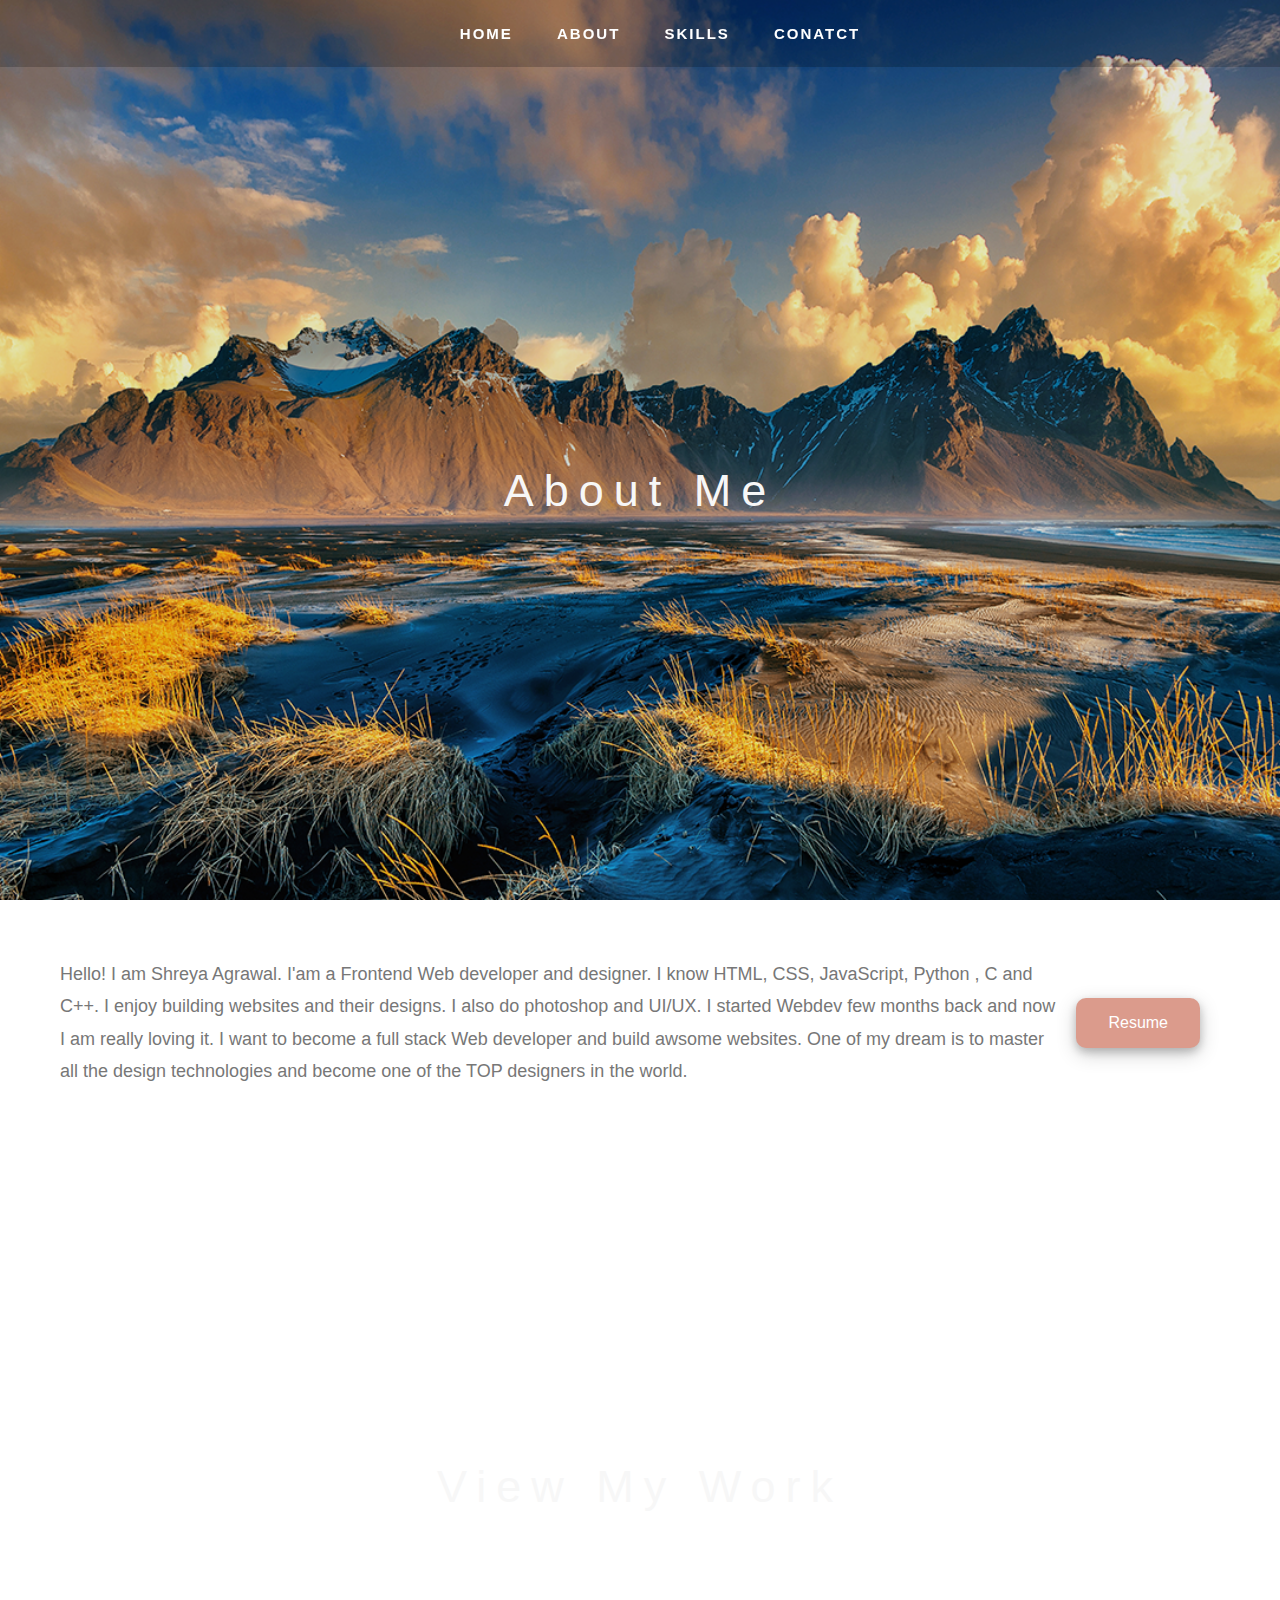
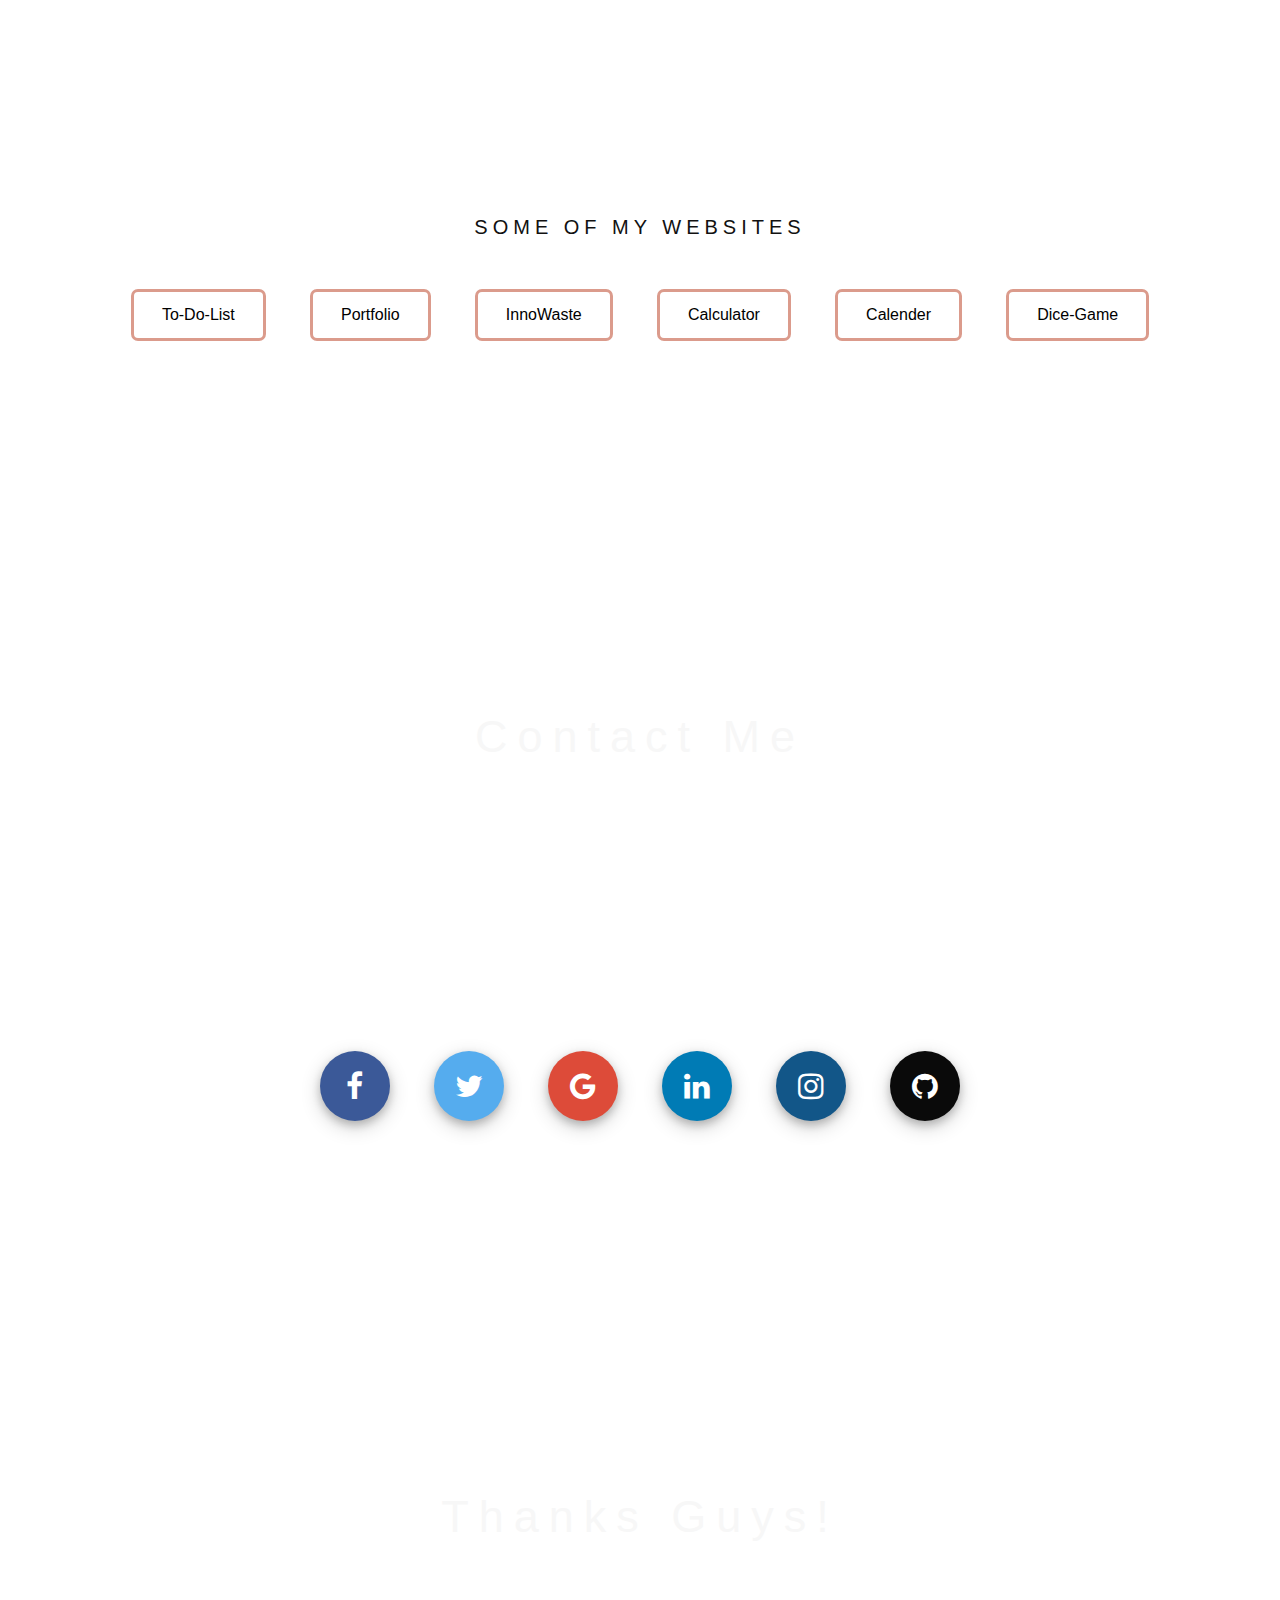
<file: index2.html>
<!DOCTYPE html>
<html lang="en">

<head>
  <meta charset="UTF-8">
  <meta name="viewport" content="width=device-width, initial-scale=1.0">
  <title>My Portfolio</title>
  <link rel="stylesheet" href="style2.css">
  
  <link rel="stylesheet" href="https://cdnjs.cloudflare.com/ajax/libs/font-awesome/4.7.0/css/font-awesome.min.css">
</head>


  <body>
    

    <div class="bgimg-1">
      <div class="caption"  id="about">
        <span class="border">About Me</span>
      </div>
      <div class="nav">
        <ul>
          <li><a href="index.html">Home</a></li>
          <li><a href="#about">About</a></li>
          <li><a href="#skills">Skills</a></li>
          <li><a href="#contact">Conatct</a></li>
  
  
        </ul>
      </div>
    </div>

    <div class="about">
      <div>
        <p style="text-align: left; ">
          Hello! I am Shreya Agrawal. I'am a Frontend Web developer and designer.
          I know HTML, CSS, JavaScript, Python , C and C++. I enjoy building websites
          and their designs. I also do photoshop and UI/UX. I started Webdev few 
          months back and now I am really loving it. I want to become a full stack
          Web developer and build awsome websites. One of my dream is to master all 
          the design technologies and become one of the TOP designers in the world.</p>
      </div>
      <div>
        <a href="SHREYA's Resume (1).pdf" target="_blank">
          <button class="btn">Resume</button>

        </a>
      </div>
    </div>

    <div class="bgimg-2" id="skills">
      <div class="caption">
        <span class="border" >View My Work</span>
      </div>
    </div>

    <div style="color: #777;background-color:white;text-align:center;padding:50px 80px;text-align: justify;">
      <h3 style="text-align:center;">Some of my Websites</h3>
      <div class="work-buttons">
        <a href="https://shreya241.github.io/To-Do-List/">
          <button class="wb btn-1">To-Do-List</button></a>
        <a href="https://shreya241.github.io/My_Website/">
          <button class="wb btn-2">Portfolio</button></a>
        <a href="https://shreya241.github.io/Innowaste-new-website/">
          <button class="wb btn-3">InnoWaste</button></a>
        <a href="https://shreya241.github.io/calculator./">
          <button class="wb btn-4">Calculator</button></a>
        <a href="https://shreya241.github.io/calender/">
          <button class="wb btn-4">Calender</button></a>
        <a href="https://shreya241.github.io/Dice_game/">
          <button class="wb btn-4">Dice-Game</button></a>
      </div>
    </div>

    <div class="bgimg-3" id="contact">
      <div class="caption">
        <span class="border">Contact Me</span>
      </div>
    </div>

    <div style=" color: #777;background-color:white;text-align:center;padding:50px 80px;text-align: justify;">
      <div class="contact">
        <a href="https://www.facebook.com/shreya.agrawal.1610" class="fa fa-facebook fa-2x"></a>
        <a href="https://twitter.com/s_h_r_e_y_a_agr" class="fa fa-twitter fa-2x"></a>
        <a href="mailto: shreyaagrawal.kunra@gmail.com" class="fa fa-google fa-2x"></a>
        <a href="https://www.linkedin.com/in/shreya--agrawal/" class="fa fa-linkedin fa-2x"></a>
        <a href="https://www.instagram.com/s_h_r_e_y_a_agr/?hl=en" class="fa fa-instagram fa-2x"></a>
        <a href="https://github.com/Shreya241" class="fa fa-github fa-2x"></a>

      </div>

    </div>

    <div class="bgimg-4">
      <div class="caption">
        <span class="border">Thanks Guys!</span>
      </div>
    </div>


  </body>


</html>
</file>
<file: style2.css>
body, html {
  height: 100%;
  margin: 0;
  font: 400 15px/1.8 sans-serif;
  color: #777;
}
.nav{
  width:100%;
  background-color: rgba(0,0,0,.2);
  position: fixed;
  top: 0;
  z-index: 1;
}
.nav ul{
  text-align: center;
  margin: 0;
}
.nav ul li{
  list-style: none;
  display: inline-block;
}
.nav ul li a{
  display: block;
  text-decoration: none;
  text-transform: uppercase;
  color:#fff;
  font-size: 15px;
  letter-spacing: 2px;
  font-weight: 600;
  padding:20px;
  transition: all ease 0.5s;

}
.nav ul li a:hover{
  background-color: #211b4385;
}
.caption {
  position: absolute;
  left: 0;
  top: 50%;
  width: 100%;
  text-align: center;
  color: #f7f7f7;
  background-color: transparent;
  font-size:45px;
  letter-spacing: 10px;
  
}

.bgimg-1, .bgimg-2, .bgimg-3, .bgimg-4{
  position: relative;
  
  background-attachment: fixed;
  background-position: center;
  background-repeat: no-repeat;
  background-size: cover;

}
.bgimg-1 {
  background-image: url("image/bg3.png");
  min-height: 100%;
}

.bgimg-2 {
  background-image: url("image/bg4.png");
  min-height: 600px;
}

.bgimg-3 {
  background-image: url("image/bg5.png");
  min-height: 600px;
}
.bgimg-4{
  background-image: url("image/bg2.png");
  min-height: 600px;
}


h3 {
  letter-spacing: 5px;
  text-transform: uppercase;
  font: 20px sans-serif;
  color: #111;
}
p{
  font-size: 18px;
  padding:0px 20px;
}



.btn {
  background-color:rgb(219 155 140);
  border: none;
  color: white;
  padding: 16px 32px;
  text-align: center;
  font-size: 16px;
  border-radius: 10px;
  opacity: 1;
  transition: 0.3s;
  margin-right: 40px;
  box-shadow: 0 4px 8px 0 rgba(0, 0, 0, 0.2), 0 6px 20px 0 rgba(0, 0, 0, 0.19);
}

.btn:hover {

cursor: pointer;

background-color: rgb(194 131 114);}
.about{
  color: #777;
  background-color:white;
  text-align:center;
  padding:40px;
  text-align: justify;
  display: flex;
  align-items: center;
  justify-content: center;
}
.work-buttons .wb{
  border:3px solid rgb(219 155 140);
  background-color: white;
  color: rgb(0, 0, 0);
  padding: 14px 28px;
  margin: 30px 20px 5px 20px;
  font-size: 16px;
  cursor: pointer;
  border-radius: 7px;

}
.work-buttons .wb:hover{
    background-color:rgb(219 155 140);
    color: white;
    box-shadow: 0 4px 8px 0 rgba(0, 0, 0, 0.2), 0 6px 20px 0 rgba(0, 0, 0, 0.19);
}
.work-buttons{
  text-align: center;
  
}
.fa {
  padding: 20px;
  font-size: 60px;
  width: 30px;
  text-align: center;
  text-decoration: none;
  margin: 5px 20px;
  border-radius: 50%;
  box-shadow: 0 4px 8px 0 rgba(0, 0, 0, 0.2), 0 6px 20px 0 rgba(0, 0, 0, 0.19);
}
.fa:hover {
  opacity: 0.5;
  
}
.fa-facebook {
  background: #3B5998;
  color: white;
}

.fa-twitter {
  background: #55ACEE;
  color: white;
}

.fa-google {
  background: #dd4b39;
  color: white;
}

.fa-linkedin {
  background: #007bb5;
  color: white;
}
.fa-instagram {
  background: #125688;
  color: white;
}
.fa-github {
  background: #0a0a0a;
  color: white;
}
.contact{
  text-align: center;
}

@media screen and (max-width: 980px) {
  .about{
    display: block;
    text-align: center;
  }
  }
</file>
